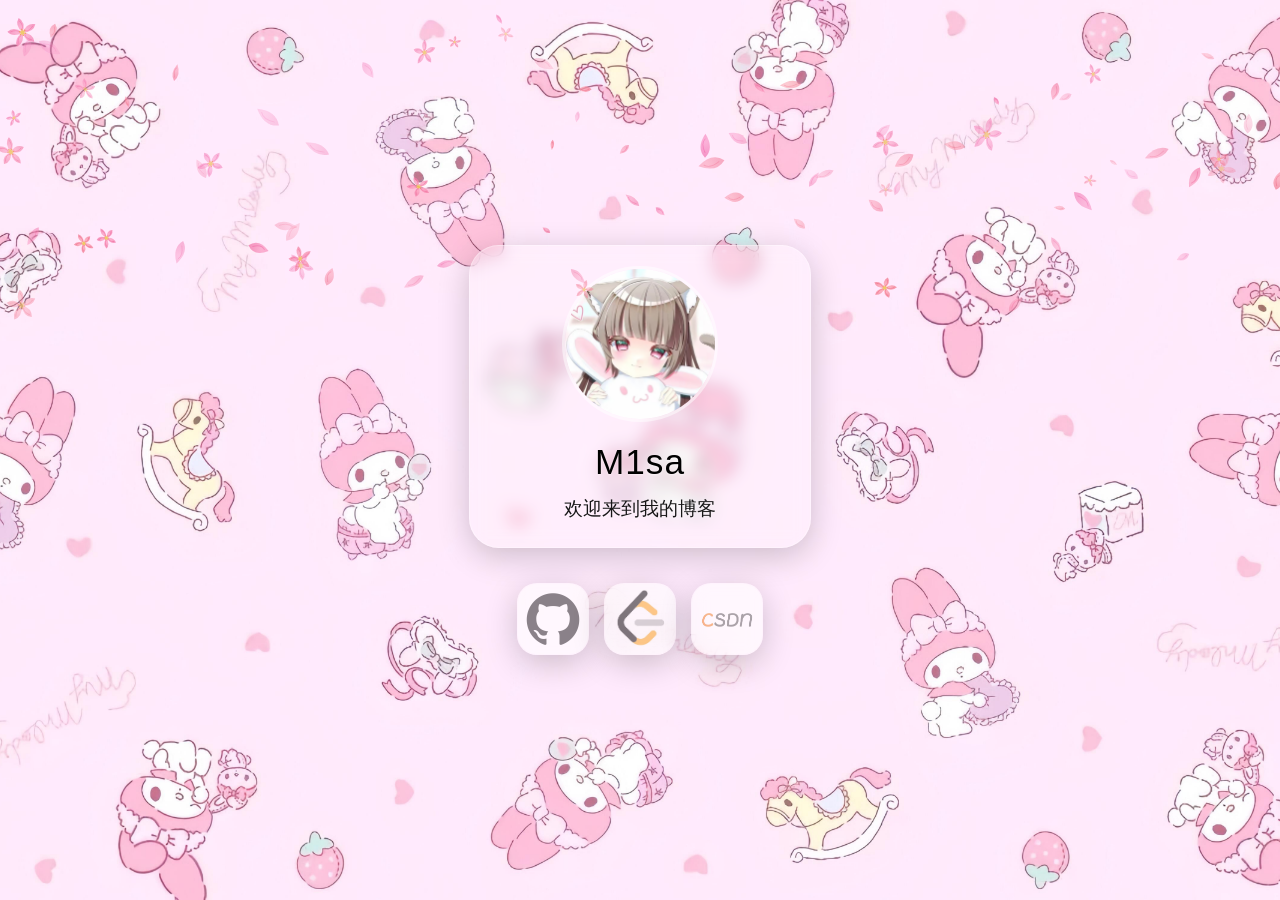
<file: index.html>
<!DOCTYPE html>
<html lang="zh-CN">
  <head>
    <meta charset="UTF-8" />
    <meta name="viewport" content="width=device-width, initial-scale=1.0" />
    <title>ovo</title>
    <link rel="stylesheet" href="style.css" />
  </head>
  <body>
    <!-- 后面的樱花 Canvas（在卡片下方） -->
    <canvas id="sakuraCanvasBack"></canvas>

    <!-- 主卡片 + 三个小卡片的容器 -->
    <div class="cards-container">
      <!-- 主毛玻璃卡片 -->
      <div class="glass-card main-card">
        <div class="avatar">
          <img src="c2.jpg" alt="avatar" />
        </div>
        <div class="text-content">
          <h2>M1sa</h2>
          <p>欢迎来到我的博客</p>
        </div>
      </div>

      <!-- 三个方形小毛玻璃卡片 -->
      <div class="sub-cards">
        <a
          href="https://github.com/m1s21"
          class="glass-card sub-card"
          target="_blank"
          rel="noopener"
        >
          <img src="github.jpg" alt="card1" />
        </a>
        <a
          href="https://leetcode.cn/u/yuan-628/"
          class="glass-card sub-card"
          target="_blank"
          rel="noopener"
        >
          <img src="leetcode.jpg" alt="card2" />
        </a>
        <a
          href="https://blog.csdn.net/2601_95485599?type=blog"
          class="glass-card sub-card"
          target="_blank"
          rel="noopener"
        >
          <img src="csdn.jpg" alt="card3" />
        </a>
      </div>
    </div>

    <!-- 前面的樱花 Canvas（在卡片上方） -->
    <canvas id="sakuraCanvasFront"></canvas>

    <!-- 引入樱花脚本 -->
    <script src="sakura.js"></script>
  </body>
</html>
</file>
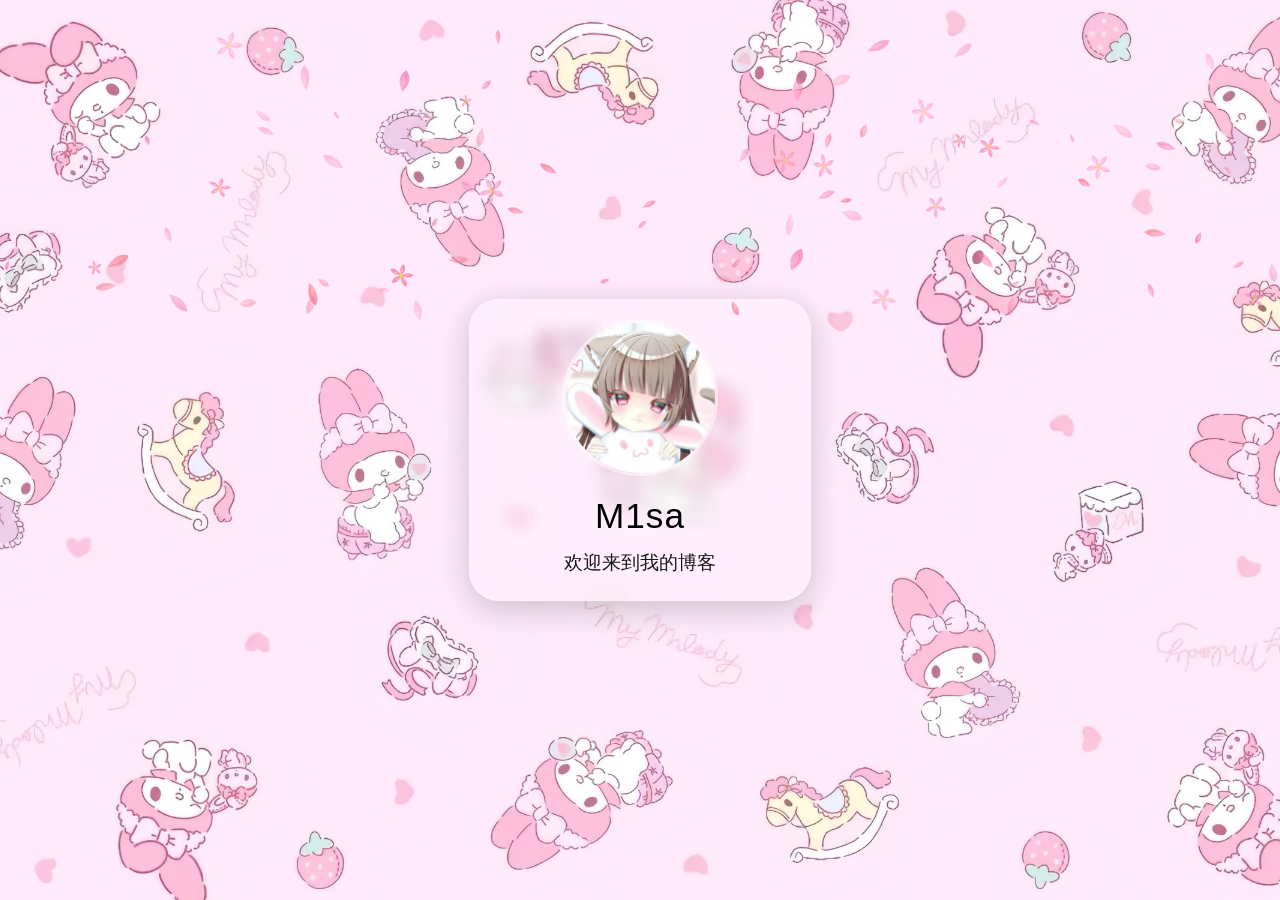
<file: mypage/index.html>
<!DOCTYPE html>
<html lang="zh-CN">
  <head>
    <meta charset="UTF-8" />
    <meta name="viewport" content="width=device-width, initial-scale=1.0" />
    <title>ovo</title>
    <link rel="stylesheet" href="style.css" />
  </head>
  <body>
    <!-- 后面的樱花 Canvas（在卡片下方） -->
    <canvas id="sakuraCanvasBack"></canvas>

    <!-- 毛玻璃卡片 -->
    <div class="glass-card">
      <div class="avatar">
        <img src="c2.jpg" alt="avatar" />
      </div>
      <div class="text-content">
        <h2>M1sa</h2>
        <p>欢迎来到我的博客</p>
      </div>
    </div>

    <!-- 前面的樱花 Canvas（在卡片上方） -->
    <canvas id="sakuraCanvasFront"></canvas>

    <!-- 引入樱花脚本 -->
    <script src="sakura.js"></script>
  </body>
</html>
</file>
<file: style.css>
/* 字体引入 */
@import url("https://fontsapi.zeoseven.com/1/main/result.css");

/* 基础重置 & 背景图 */
html,
body {
  height: 100%;
  margin: 0;
  padding: 0;
}

body {
  background-image: url("m2.jpg");
  background-repeat: no-repeat;
  background-size: cover;
  background-position: center;
  display: flex;
  align-items: center;
  justify-content: center;
  font-family: "JinzisheTongfang", sans-serif;
  font-weight: normal;
}

/* ===== 卡片整体容器（使主卡片和小卡片垂直排列）===== */
.cards-container {
  display: flex;
  flex-direction: column;
  align-items: center;
  gap: 20px; /* 主卡片与小卡片之间的间距（默认，手机端） */
  width: 100%;
  max-width: 600px; /* 限制容器宽度，防止小卡片拉伸过宽 */
  padding: 20px;
  box-sizing: border-box;
  position: relative;
  z-index: 10; /* 确保卡片在樱花之间 */
}

/* 所有毛玻璃卡片的基础样式（共用） */
.glass-card {
  background: rgba(255, 255, 255, 0.2);
  backdrop-filter: blur(8px);
  -webkit-backdrop-filter: blur(12px);
  border-radius: 30px;
  border: 1px solid rgba(255, 255, 255, 0.3);
  box-shadow: 0 8px 32px rgba(0, 0, 0, 0.2);
  transition: transform 0.3s ease; /* 悬停动画过渡 */
}

/* 悬停放大效果（所有毛玻璃卡片） */
.glass-card:hover {
  transform: scale(1.05); /* 放大1.05倍 */
}

/* 主卡片（原有样式，稍作调整） */
.main-card {
  width: 90%;
  max-width: 300px;
  padding: 20px;
  display: flex;
  flex-direction: column;
  align-items: center;
  text-align: center;
}

/* 三个小卡片容器（水平排列） */
.sub-cards {
  display: flex;
  flex-wrap: wrap; /* 手机窄屏时换行 */
  justify-content: center;
  gap: 15px; /* 卡片间距（所有屏幕通用） */
  width: 100%;
}

/* 方形小卡片（默认尺寸：100x100，适用于平板/桌面） */
.sub-card {
  display: block; /* 因为 <a> 需要块级 */
  width: 100px;
  height: 100px;
  border-radius: 20px; /* 稍微小一点的圆角 */
  overflow: hidden; /* 保证图片按圆角裁剪 */
  text-decoration: none; /* 去掉链接下划线 */
  transition: transform 0.3s ease; /* 悬停放大 */
}

/* 小卡片内的图片 */
.sub-card img {
  width: 100%;
  height: 100%;
  object-fit: cover; /* 覆盖整个方块，可能裁剪 */
  display: block;
  opacity: 0.5; /* 添加这一行，半透明效果 */
}

.sub-card:hover img {
  opacity: 1; /* 新增：悬停时不透明 */
}

/* 头像（主卡片内）保持不变 */
.avatar {
  width: 150px;
  height: 150px;
  border-radius: 50%;
  overflow: hidden;
  border: 3px solid rgba(255, 255, 255, 0.5);
  margin-bottom: 20px;
}

.avatar img {
  width: 100%;
  height: 100%;
  object-fit: cover;
  filter: blur(0.5px);
  -webkit-filter: blur(0.5px);
}

/* 文字区域 */
.text-content {
  color: #000000;
  text-shadow: 0 1px 2px rgba(255, 255, 255, 0.5);
  padding-left: 15px;
  padding-right: 15px;
  width: 100%;
  box-sizing: border-box;
}

.text-content h2 {
  font-size: 2.2rem;
  margin: 0 0 10px 0;
  font-weight: 400;
  letter-spacing: 1px;
}

.text-content p {
  font-size: 1.2rem;
  margin: 0;
  opacity: 0.9;
  line-height: 1.8;
}

/* ===== 樱花 Canvas 分层样式 ===== */
#sakuraCanvasBack {
  position: fixed;
  top: 0;
  left: 0;
  width: 100%;
  height: 100%;
  pointer-events: none;
  z-index: 4;
}

#sakuraCanvasFront {
  position: fixed;
  top: 0;
  left: 0;
  width: 100%;
  height: 100%;
  pointer-events: none;
  z-index: 11;
}

/* ===== 手机窄屏适配（≤480px）===== */
@media (max-width: 480px) {
  .sub-card {
    width: 80px;
    height: 80px;
  }
}

/* ===== 电脑端适配（≥768px）===== */
@media (min-width: 768px) {
  /* 小卡片再小三分之一：从100px → 70px */
  .sub-card {
    width: 70px;
    height: 70px;
  }
  /* 增大主卡片与小卡片之间的间距 */
  .cards-container {
    gap: 35px; /* 原来20px，增大到35px */
  }
}
</file>
<file: mypage/style.css>
/* 字体引入 */
@import url("https://fontsapi.zeoseven.com/1/main/result.css");

/* 基础重置 & 背景图 */
html,
body {
  height: 100%;
  margin: 0;
  padding: 0;
}

body {
  background-image: url("m2.jpg");
  background-repeat: no-repeat;
  background-size: cover;
  background-position: center;
  display: flex;
  align-items: center;
  justify-content: center;
  font-family: "JinzisheTongfang", sans-serif;
  font-weight: normal;
}

/* 毛玻璃卡片（保持不变） */
.glass-card {
  background: rgba(255, 255, 255, 0.2);
  backdrop-filter: blur(8px);
  -webkit-backdrop-filter: blur(12px);
  border-radius: 30px;
  border: 1px solid rgba(255, 255, 255, 0.3);
  box-shadow: 0 8px 32px rgba(0, 0, 0, 0.2);
  width: 90%;
  max-width: 300px;
  padding: 20px;
  display: flex;
  flex-direction: column;
  align-items: center;
  text-align: center;
  position: relative;
  z-index: 10; /* 卡片在中间层 */
}

/* 头像 */
.avatar {
  width: 150px;
  height: 150px;
  border-radius: 50%;
  overflow: hidden;
  border: 3px solid rgba(255, 255, 255, 0.5);
  margin-bottom: 20px;
}

.avatar img {
  width: 100%;
  height: 100%;
  object-fit: cover;
  filter: blur(0.5px);
  -webkit-filter: blur(0.5px);
}

/* 文字区域 */
.text-content {
  color: #000000;
  text-shadow: 0 1px 2px rgba(255, 255, 255, 0.5);
  padding-left: 15px;
  padding-right: 15px;
  width: 100%;
  box-sizing: border-box;
}

.text-content h2 {
  font-size: 2.2rem;
  margin: 0 0 10px 0;
  font-weight: 400;
  letter-spacing: 1px;
}

.text-content p {
  font-size: 1.2rem;
  margin: 0;
  opacity: 0.9;
  line-height: 1.8;
}

/* ===== 樱花 Canvas 分层样式 ===== */
/* 后面的 Canvas（卡片下方） */
#sakuraCanvasBack {
  position: fixed;
  top: 0;
  left: 0;
  width: 100%;
  height: 100%;
  pointer-events: none; /* 鼠标穿透 */
  z-index: 4; /* 低于卡片 (z-index:10) */
}

/* 前面的 Canvas（卡片上方） */
#sakuraCanvasFront {
  position: fixed;
  top: 0;
  left: 0;
  width: 100%;
  height: 100%;
  pointer-events: none;
  z-index: 11; /* 高于卡片 */
}
</file>
